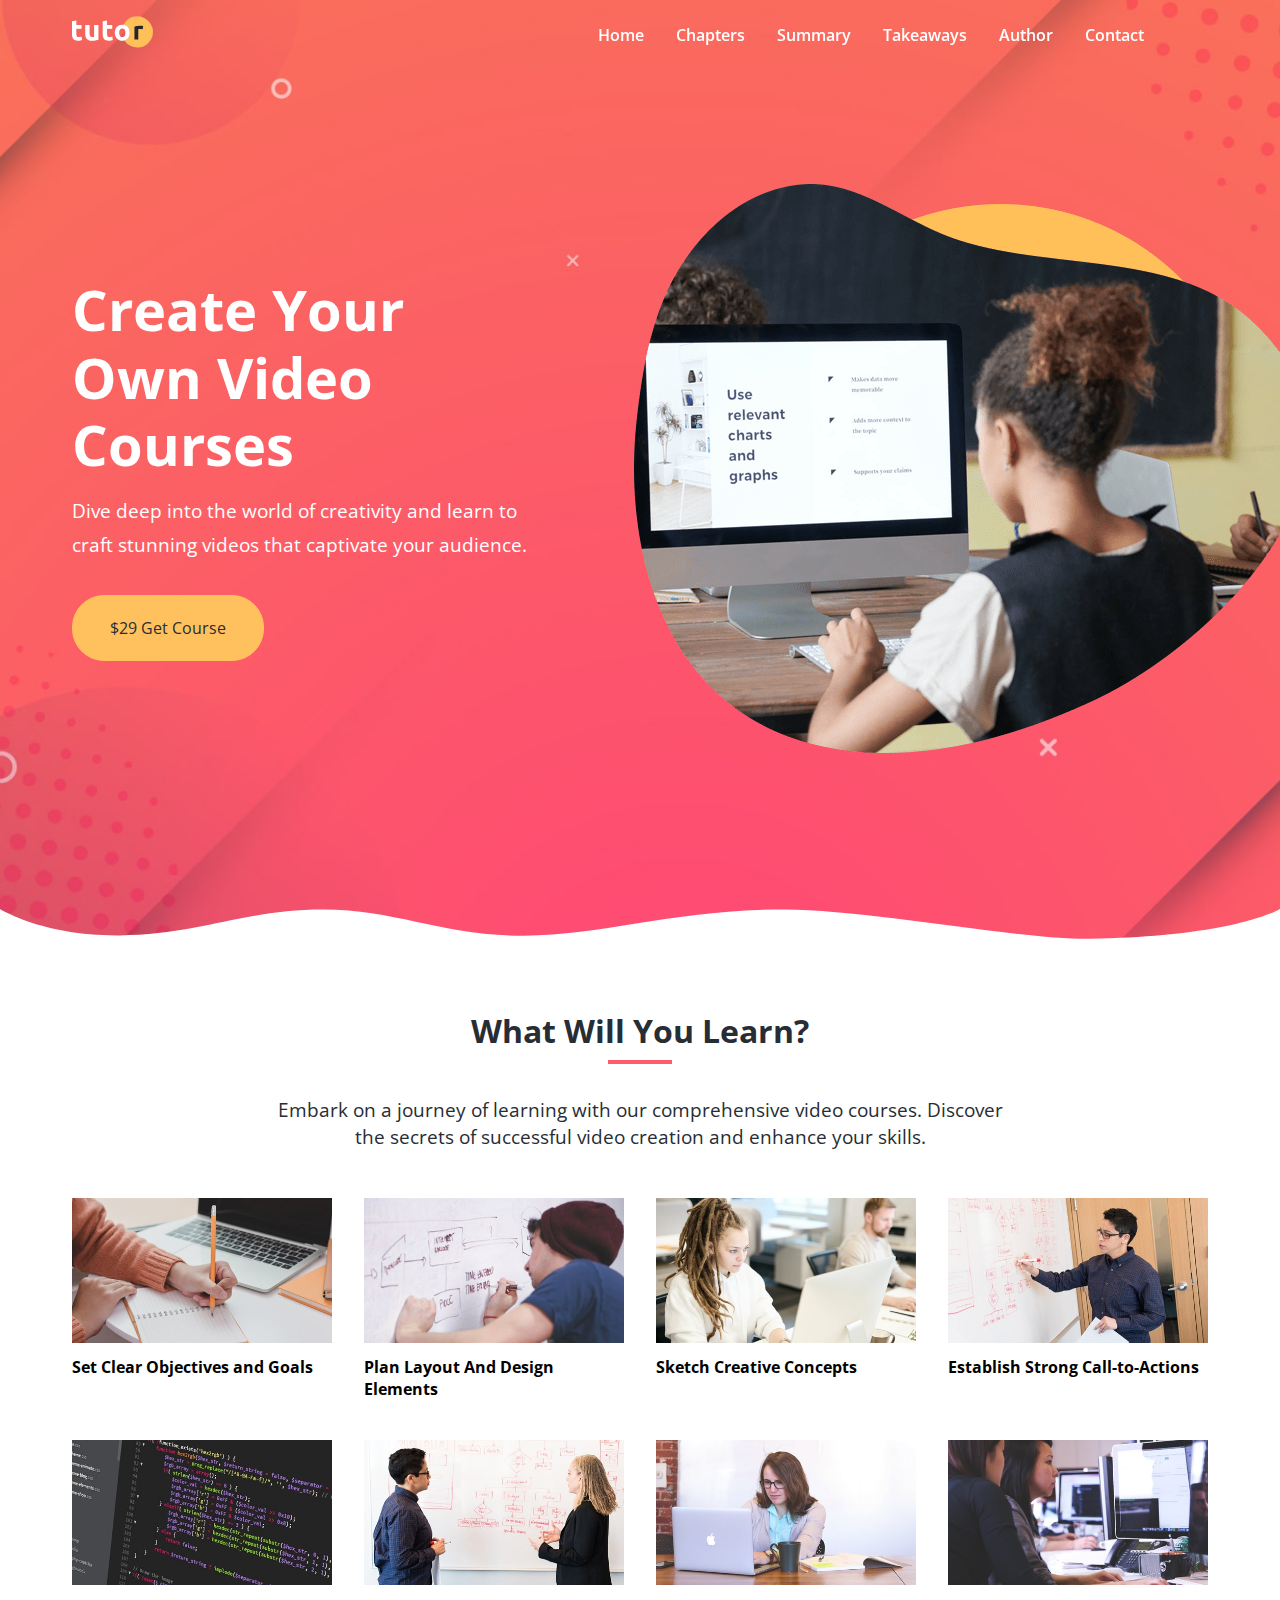
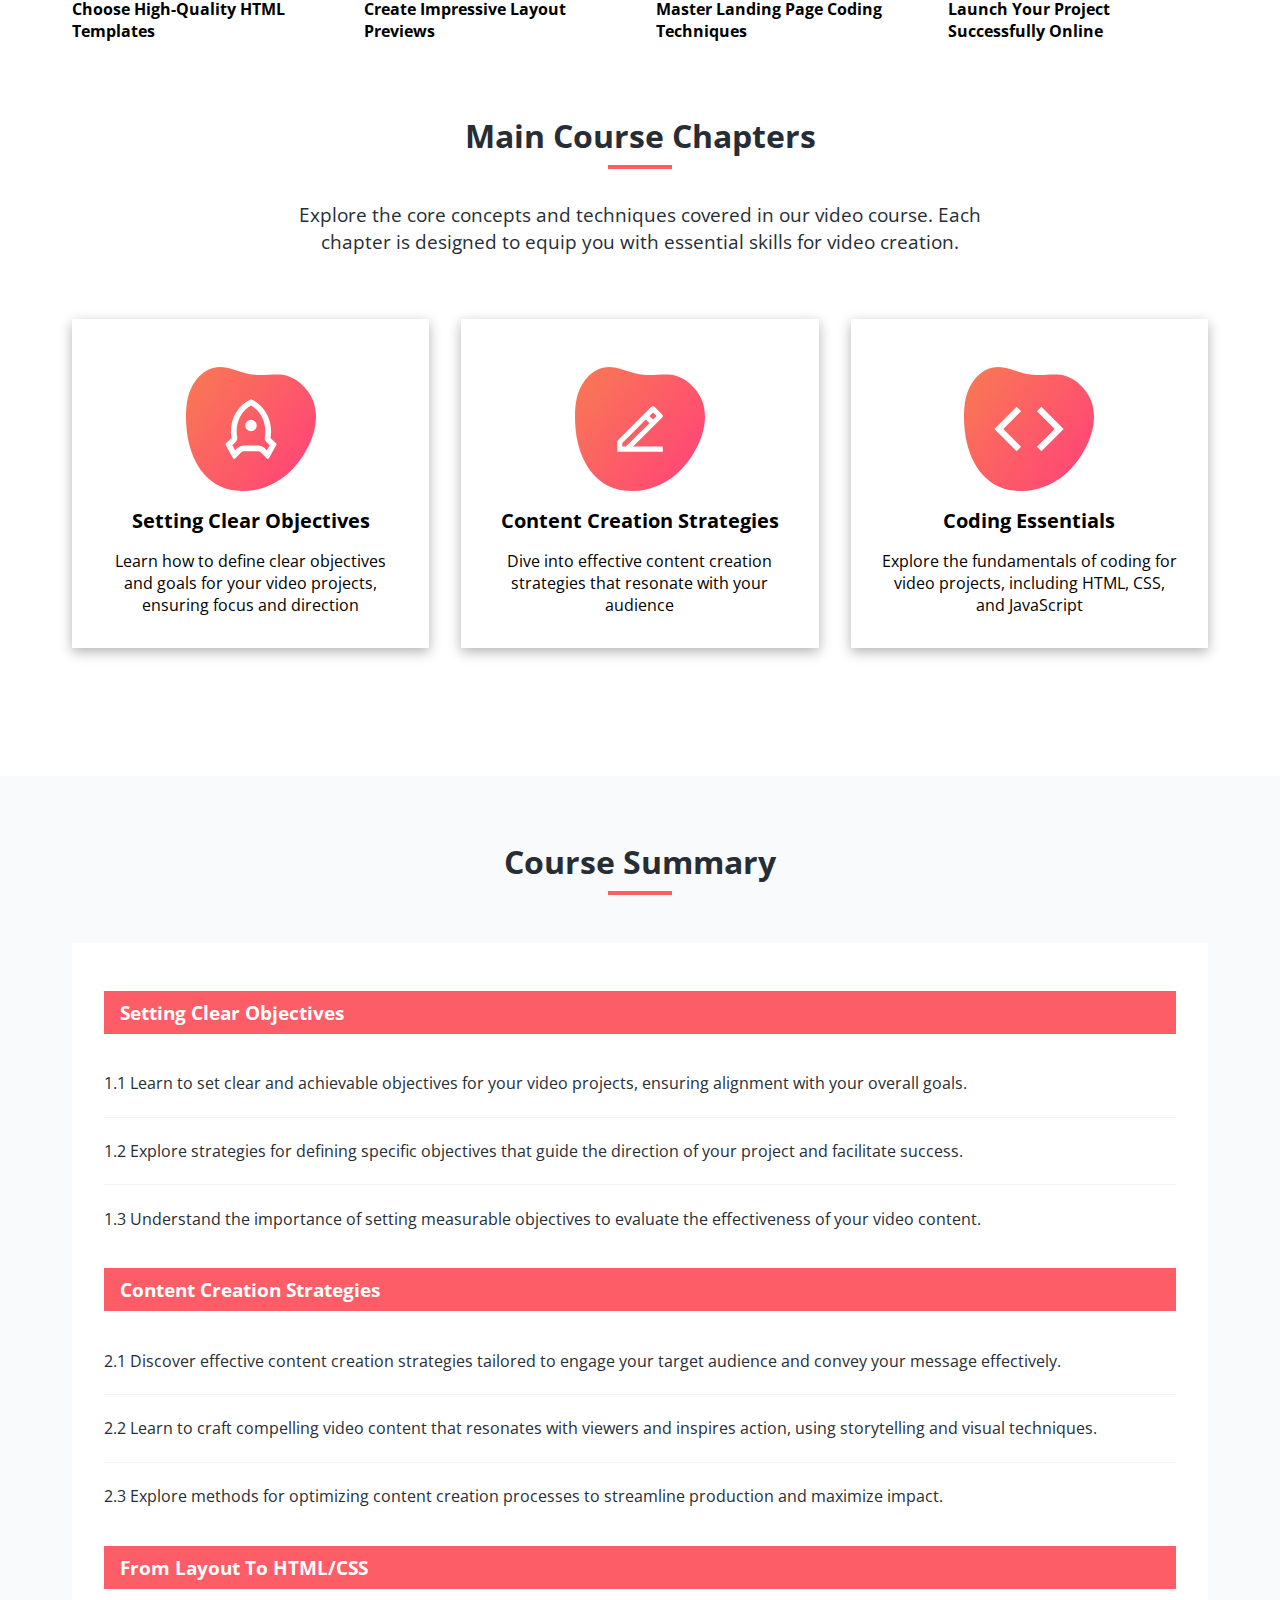
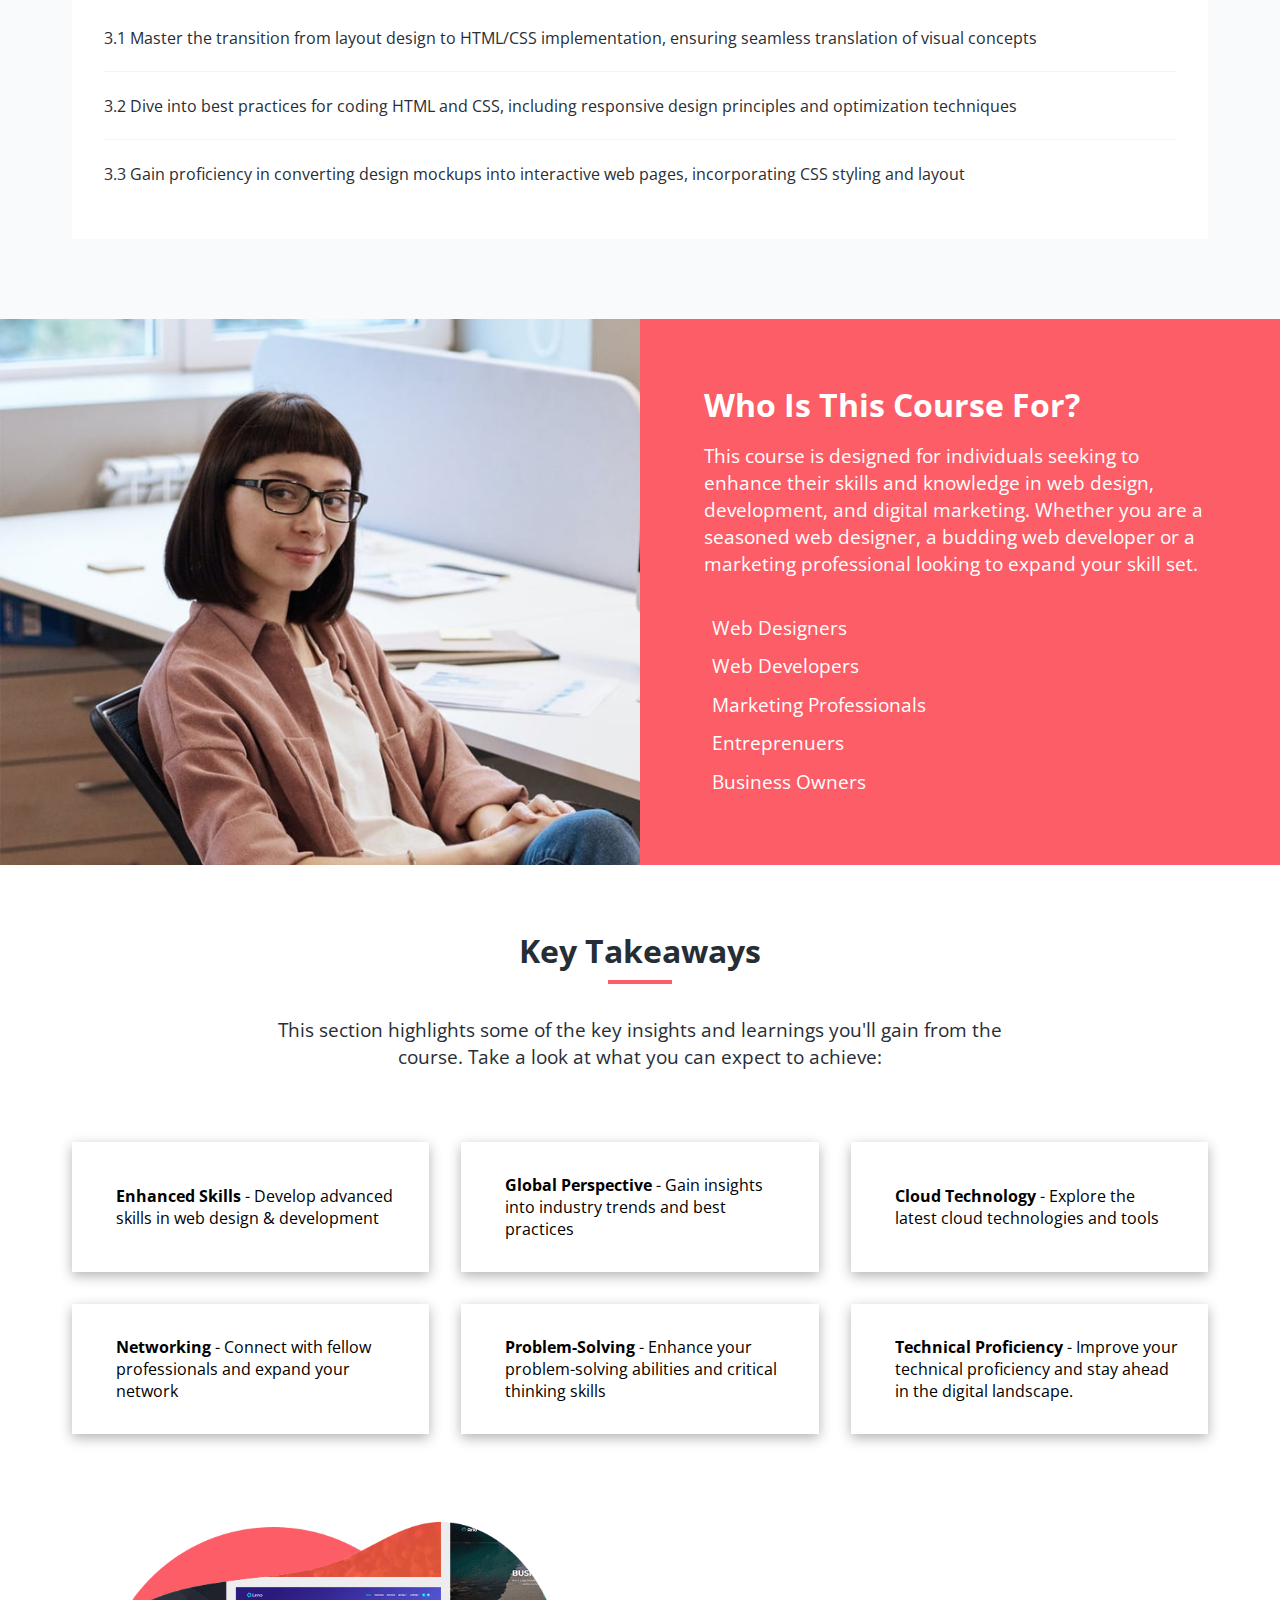
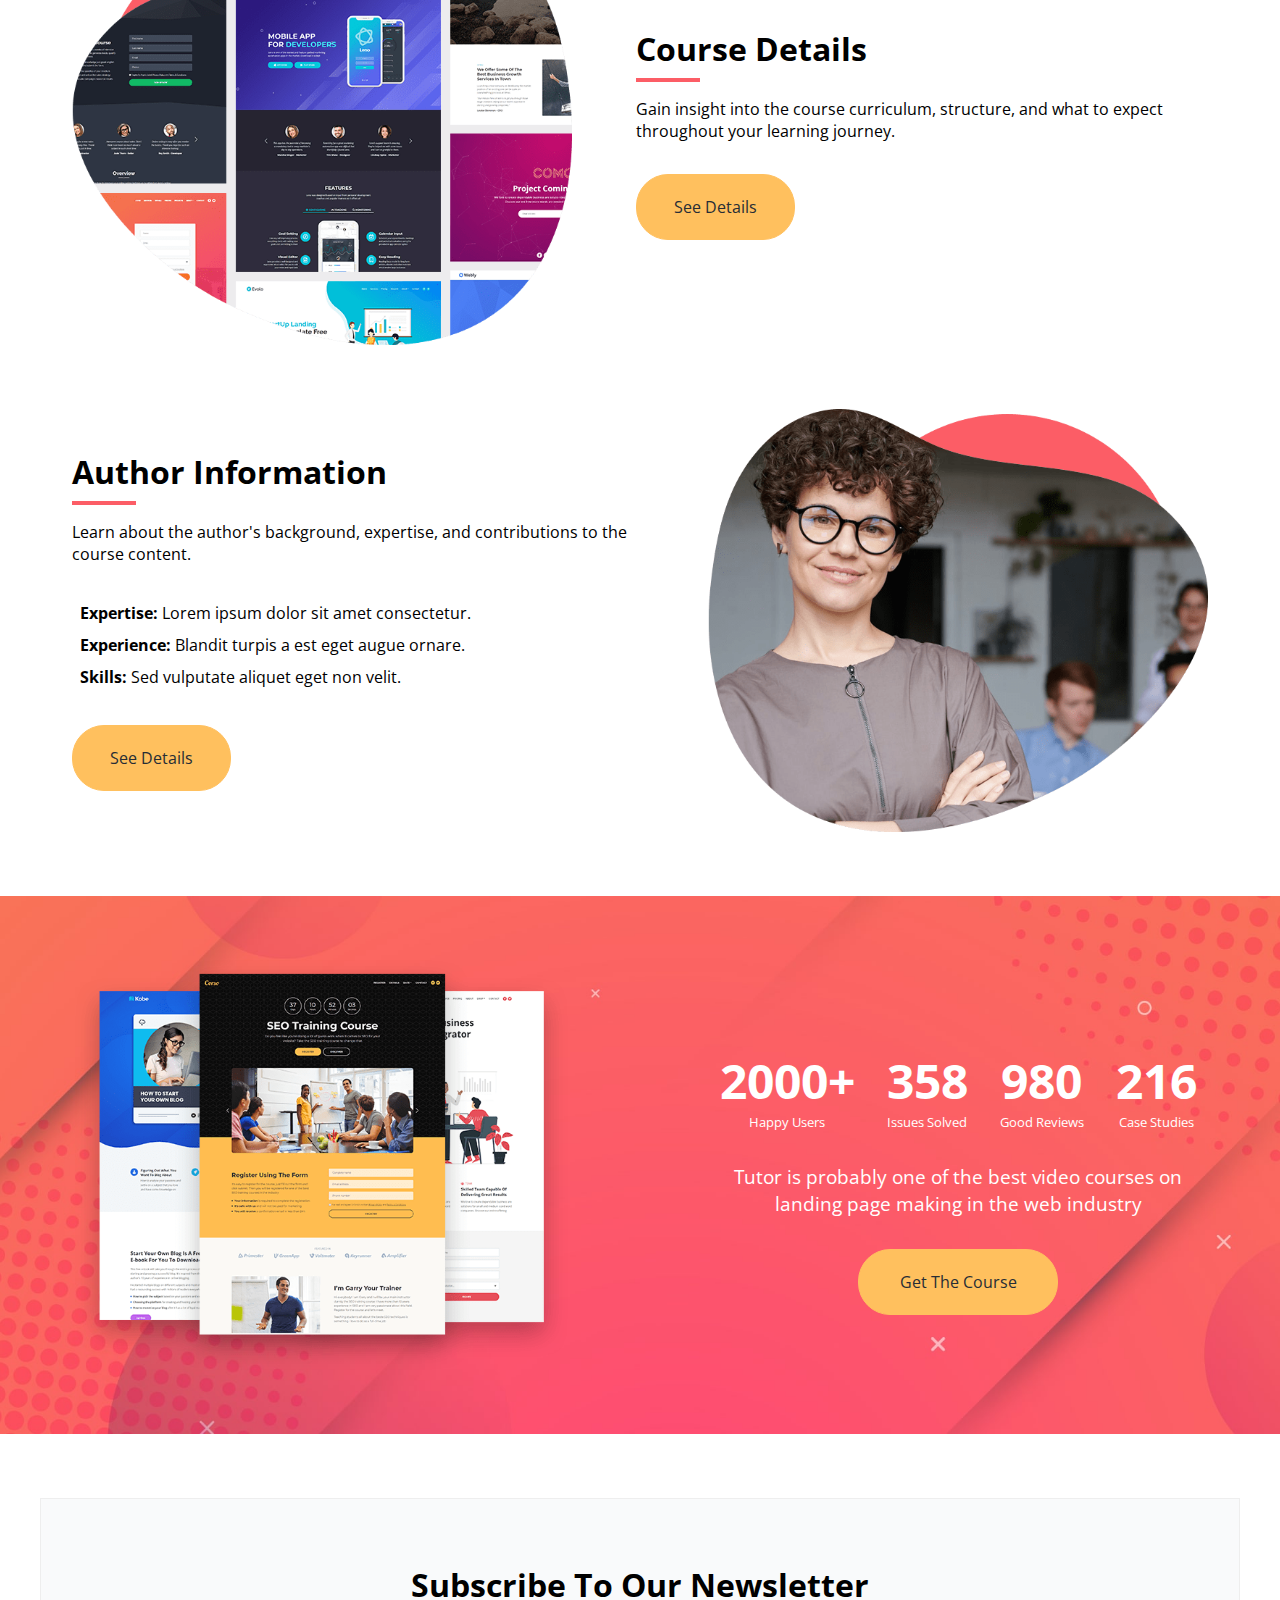
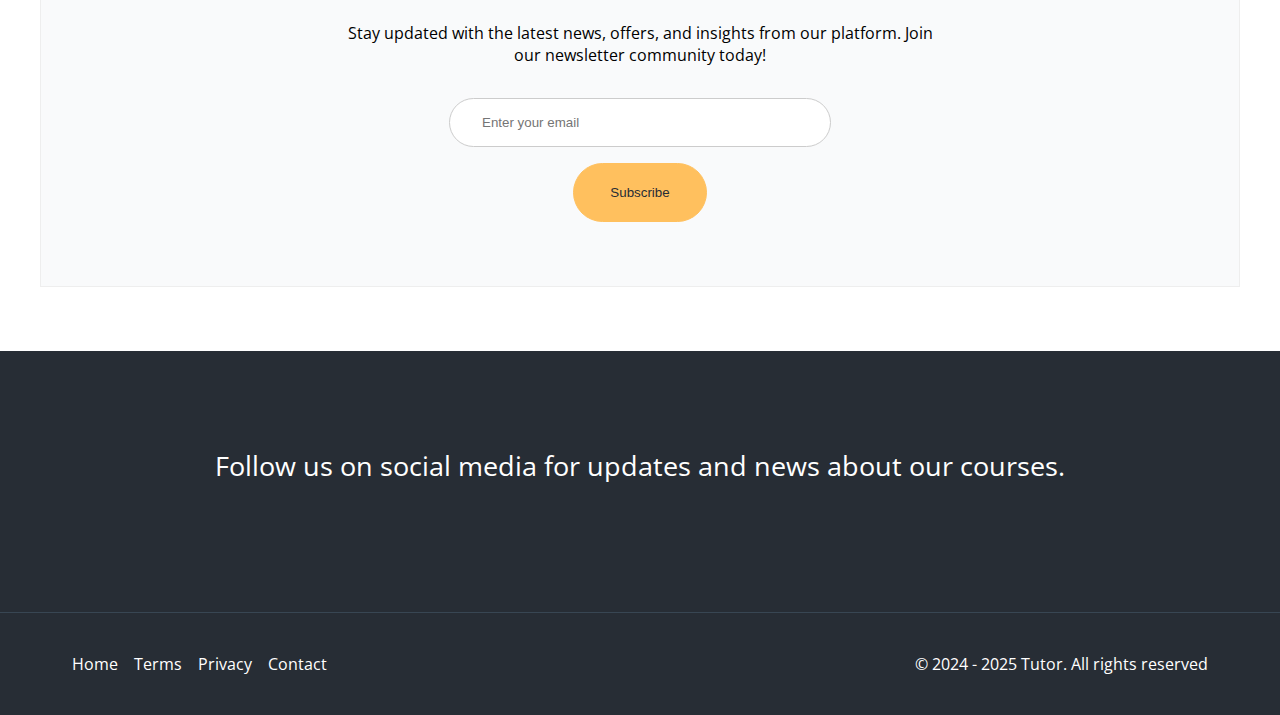
<file: index.html>
<!DOCTYPE html>
<html lang="en">
  <head>
    <meta charset="UTF-8" />
    <meta name="viewport" content="width=device-width, initial-scale=1.0" />
    <link rel="preconnect" href="https://fonts.googleapis.com" />
    <link rel="preconnect" href="https://fonts.gstatic.com" crossorigin />
    <link
      href="https://fonts.googleapis.com/css2?family=Open+Sans:ital,wght@0,300..800;1,300..800&display=swap"
      rel="stylesheet"
    />
    <link
      rel="stylesheet"
      href="https://cdnjs.cloudflare.com/ajax/libs/font-awesome/6.6.0/css/all.min.css"
      integrity="sha512-Kc323vGBEqzTmouAECnVceyQqyqdsSiqLQISBL29aUW4U/M7pSPA/gEUZQqv1cwx4OnYxTxve5UMg5GT6L4JJg=="
      crossorigin="anonymous"
      referrerpolicy="no-referrer"
    />
    <link rel="stylesheet" href="./css/style.css" />
    <link rel="icon" href="./images/favicon.png" />
    <title>Welcome to Tutor</title>
  </head>
  <body>
    <nav class="navbar">
      <div class="container navbar-flex">
        <a href="/">
          <img src="./images/logo.svg" alt="tutor" />
        </a>
        <div class="main-menu-items">
          <ul class="main-menu-list">
            <li><a href="index.html">Home</a></li>
            <li><a href="#chapters">Chapters</a></li>
            <li><a href="#summary">Summary</a></li>
            <li><a href="#takeaways">Takeaways</a></li>
            <li><a href="#author">Author</a></li>
            <li><a href="./contact.html">Contact</a></li>
            <li>
              <a href="https://facebook.com/" target="_blank" lable="Follow Us On Facebook"
                ><i class="fa-brands fa-facebook"></i
              ></a>
            </li>
            <li>
              <a href="https://twitter.com/" target="_blank" lable="Follow Us On Twitter"
                ><i class="fa-brands fa-twitter"></i
              ></a>
            </li>
          </ul>
        </div>
        <!-- Mobile Menu -->
        <div class="mobile-menu">
          <!-- Hamburger button-->
          <div class="mobile-menu-toggle"><i class="fas fa-bars fa-2x"></i></div>
          <!-- Mobile Menu Items -->
          <div class="mobile-menu-items">
            <ul class="mobile-menu-list">
              <li><a href="index.html">Home</a></li>
              <li><a href="#chapter">Chapters</a></li>
              <li><a href="#summary">Summary</a></li>
              <li><a href="#takeaways">Takeaways</a></li>
              <li><a href="#author">Author</a></li>
              <li><a href="./contact.html">Contact</a></li>
              <li>
                <a href="https://facebook.com/" target="_blank" lable="Follow Us On Facebook"
                  ><i class="fa-brands fa-facebook"></i
                ></a>
              </li>
              <li>
                <a href="https://twitter.com/" target="_blank" lable="Follow Us On Twitter"
                  ><i class="fa-brands fa-twitter"></i
                ></a>
              </li>
            </ul>
          </div>
        </div>
      </div>
    </nav>
    <!-- Hero -->
    <header class="hero">
      <div class="container hero-flex">
        <div class="hero-content">
          <h1>Create Your Own Video Courses</h1>
          <p>Dive deep into the world of creativity and learn to craft stunning videos that captivate your audience.</p>
          <a href="#" class="btn">$29 Get Course</a>
        </div>
        <img src="./images/header-course.png" alt="hero" />
      </div>
      <svg
        class="frame-decoration"
        data-name="Layer 2"
        xmlns="http://www.w3.org/2000/svg"
        preserveAspectRatio="none"
        viewBox="0 0 1920 192.275"
      >
        <defs>
          <style>
            .cls-1 {
              fill: #ffffff;
            }
          </style>
        </defs>
        <title>frame-decoration</title>
        <path
          class="cls-1"
          d="M0,158.755s63.9,52.163,179.472,50.736c121.494-1.5,185.839-49.738,305.984-49.733,109.21,0,181.491,51.733,300.537,50.233,123.941-1.562,225.214-50.126,390.43-50.374,123.821-.185,353.982,58.374,458.976,56.373,217.907-4.153,284.6-57.236,284.6-57.236V351.03H0V158.755Z"
          transform="translate(0 -158.755)"
        />
      </svg>
    </header>
    <!-- Learn section -->
    <section class="learn">
      <div class="container">
        <div class="section-header">
          <h2>What Will You Learn?</h2>
          <div class="heading-border"></div>
          <p>
            Embark on a journey of learning with our comprehensive video courses. Discover the secrets of successful
            video creation and enhance your skills.
          </p>
        </div>
        <div class="topics">
          <div class="topic">
            <div class="topic-image">
              <img src="./images/description-1.jpg" alt="topic-1" />
            </div>
            <div class="topic-text">
              <h3>Set Clear Objectives and Goals</h3>
            </div>
          </div>
          <div class="topic">
            <div class="topic-image">
              <img src="./images/description-2.jpg" alt="topic-2" />
            </div>
            <div class="topic-text">
              <h3>Plan Layout And Design Elements</h3>
            </div>
          </div>
          <div class="topic">
            <div class="topic-image">
              <img src="./images/description-3.jpg" alt="topic-3" />
            </div>
            <div class="topic-text">
              <h3>Sketch Creative Concepts</h3>
            </div>
          </div>
          <div class="topic">
            <div class="topic-image">
              <img src="./images/description-4.jpg" alt="topic-4" />
            </div>
            <div class="topic-text">
              <h3>Establish Strong Call-to-Actions</h3>
            </div>
          </div>
          <div class="topic">
            <div class="topic-image">
              <img src="./images/description-5.jpg" alt="topic-5" />
            </div>
            <div class="topic-text">
              <h3>Choose High-Quality HTML Templates</h3>
            </div>
          </div>
          <div class="topic">
            <div class="topic-image">
              <img src="./images/description-6.jpg" alt="topic-6" />
            </div>
            <div class="topic-text">
              <h3>Create Impressive Layout Previews</h3>
            </div>
          </div>
          <div class="topic">
            <div class="topic-image">
              <img src="./images/description-7.jpg" alt="topic-7" />
            </div>
            <div class="topic-text">
              <h3>Master Landing Page Coding Techniques</h3>
            </div>
          </div>
          <div class="topic">
            <div class="topic-image">
              <img src="./images/description-8.jpg" alt="topic-8" />
            </div>
            <div class="topic-text">
              <h3>Launch Your Project Successfully Online</h3>
            </div>
          </div>
        </div>
      </div>
    </section>
    <!--Course Chapter section -->
    <section class="chapters section" id="chapters">
      <div class="container">
        <div class="section-header">
          <h2>Main Course Chapters</h2>
          <div class="heading-border"></div>
          <p>
            Explore the core concepts and techniques covered in our video course. Each chapter is designed to equip you
            with essential skills for video creation.
          </p>
        </div>
        <div class="chapter-cards">
          <div class="card">
            <img src="./images/chapters-icon-1.svg" alt="chapter-1" />
            <h3>Setting Clear Objectives</h3>
            <p>Learn how to define clear objectives and goals for your video projects, ensuring focus and direction</p>
          </div>
          <div class="card">
            <img src="./images/chapters-icon-2.svg" alt="chapter-2" />
            <h3>Content Creation Strategies</h3>
            <p>Dive into effective content creation strategies that resonate with your audience</p>
          </div>
          <div class="card">
            <img src="./images/chapters-icon-3.svg" alt="chapter-3" />
            <h3>Coding Essentials</h3>
            <p>Explore the fundamentals of coding for video projects, including HTML, CSS, and JavaScript</p>
          </div>
        </div>
      </div>
    </section>
    <!-- Course Summary -->
    <section class="summary" id="summary">
      <div class="container">
        <div class="section-header">
          <h2>Course Summary</h2>
          <div class="heading-border"></div>
        </div>
        <div class="section-list">
          <div class="list">
            <div class="list-header">Setting Clear Objectives</div>
            <div class="list-item">
              1.1 Learn to set clear and achievable objectives for your video projects, ensuring alignment with your
              overall goals.
            </div>
            <div class="list-item">
              1.2 Explore strategies for defining specific objectives that guide the direction of your project and
              facilitate success.
            </div>
            <div class="list-item">
              1.3 Understand the importance of setting measurable objectives to evaluate the effectiveness of your video
              content.
            </div>
          </div>
          <div class="list">
            <div class="list-header">Content Creation Strategies</div>
            <div class="list-item">
              2.1 Discover effective content creation strategies tailored to engage your target audience and convey your
              message effectively.
            </div>
            <div class="list-item">
              2.2 Learn to craft compelling video content that resonates with viewers and inspires action, using
              storytelling and visual techniques.
            </div>
            <div class="list-item">
              2.3 Explore methods for optimizing content creation processes to streamline production and maximize
              impact.
            </div>
          </div>
          <div class="list">
            <div class="list-header">From Layout To HTML/CSS</div>
            <div class="list-item">
              3.1 Master the transition from layout design to HTML/CSS implementation, ensuring seamless translation of
              visual concepts
            </div>
            <div class="list-item">
              3.2 Dive into best practices for coding HTML and CSS, including responsive design principles and
              optimization techniques
            </div>
            <div class="list-item">
              3.3 Gain proficiency in converting design mockups into interactive web pages, incorporating CSS styling
              and layout
            </div>
          </div>
        </div>
      </div>
    </section>
    <!-- Info -->
    <section class="info" id="info">
      <div class="info-container">
        <div class="info-left"></div>
        <div class="info-content">
          <h2>Who Is This Course For?</h2>
          <p>
            This course is designed for individuals seeking to enhance their skills and knowledge in web design,
            development, and digital marketing. Whether you are a seasoned web designer, a budding web developer or a
            marketing professional looking to expand your skill set.
          </p>
          <ul>
            <li><i class="fas fa-check"></i>Web Designers</li>
            <li><i class="fas fa-check"></i>Web Developers</li>
            <li><i class="fas fa-check"></i>Marketing Professionals</li>
            <li><i class="fas fa-check"></i>Entreprenuers</li>
            <li><i class="fas fa-check"></i>Business Owners</li>
          </ul>
        </div>
      </div>
    </section>
    <!-- Takeaways -->
    <section class="takeaways section" id="takeaways">
      <div class="container">
        <div class="section-header">
          <h2>Key Takeaways</h2>
          <div class="heading-border"></div>
          <p>
            This section highlights some of the key insights and learnings you'll gain from the course. Take a look at
            what you can expect to achieve:
          </p>
        </div>
        <div class="takeaways-cards">
          <div class="card">
            <i class="fas fa-rocket fa-3x text-primary"></i>
            <p><strong>Enhanced Skills</strong> - Develop advanced skills in web design & development</p>
          </div>
          <div class="card">
            <i class="fas fa-globe fa-3x text-primary"></i>
            <p><strong>Global Perspective</strong> - Gain insights into industry trends and best practices</p>
          </div>
          <div class="card">
            <i class="fas fa-cloud fa-3x text-primary"></i>
            <p><strong>Cloud Technology</strong> - Explore the latest cloud technologies and tools</p>
          </div>
          <div class="card">
            <i class="fas fa-user fa-3x text-primary"></i>
            <p><strong>Networking </strong> - Connect with fellow professionals and expand your network</p>
          </div>
          <div class="card">
            <i class="fas fa-cog fa-3x text-primary"></i>
            <p>
              <strong>Problem-Solving</strong> - Enhance your problem-solving abilities and critical thinking skills
            </p>
          </div>
          <div class="card">
            <i class="fas fa-server fa-3x text-primary"></i>
            <p>
              <strong>Technical Proficiency</strong> - Improve your technical proficiency and stay ahead in the digital
              landscape.
            </p>
          </div>
        </div>
      </div>
    </section>
    <!-- Course Details -->
    <section class="details section" id="details">
      <div class="container details-flex">
        <img src="./images/details.png" alt="details" />
        <div class="details-content">
          <h2>Course Details</h2>
          <div class="heading-border"></div>
          <p>
            Gain insight into the course curriculum, structure, and what to expect throughout your learning journey.
          </p>
          <a href="#" class="btn">See Details</a>
        </div>
      </div>
    </section>
    <!-- Author Info -->
    <section class="details section" id="author">
      <div class="container details-flex">
        <img src="./images/author.png" alt="author" />
        <div class="details-content">
          <h2>Author Information</h2>
          <div class="heading-border"></div>
          <p>Learn about the author's background, expertise, and contributions to the course content.</p>
          <ul>
            <li>
              <i class="fas fa-chevron-circle-right text-primary"></i> <strong>Expertise:</strong> Lorem ipsum dolor sit
              amet consectetur.
            </li>
            <li>
              <i class="fas fa-chevron-circle-right text-primary"></i> <strong>Experience:</strong> Blandit turpis a est
              eget augue ornare.
            </li>
            <li>
              <i class="fas fa-chevron-circle-right text-primary"></i> <strong>Skills:</strong> Sed vulputate aliquet
              eget non velit.
            </li>
          </ul>
          <a href="#" class="btn">See Details</a>
        </div>
      </div>
    </section>
    <!-- Stats -->
    <section class="stats section" id="stats">
      <div class="container stats-flex">
        <img src="./images/stats.png" alt="stats" />
        <div class="stats-content">
          <div class="stats-numbers">
            <div>
              <h3>2000+</h3>
              <p>Happy Users</p>
            </div>
            <div>
              <h3>358</h3>
              <p>Issues Solved</p>
            </div>
            <div>
              <h3>980</h3>
              <p>Good Reviews</p>
            </div>
            <div>
              <h3>216</h3>
              <p>Case Studies</p>
            </div>
          </div>
          <p class="stats-text">
            Tutor is probably one of the best video courses on landing page making in the web industry
          </p>
          <a href="#" class="btn">Get The Course</a>
        </div>
      </div>
    </section>
    <!-- Newsletter -->
    <section class="newsletter section" id="newsletter">
      <div class="container newsletter-flex">
        <h2>Subscribe To Our Newsletter</h2>
        <p>
          Stay updated with the latest news, offers, and insights from our platform. Join our newsletter community
          today!
        </p>
        <form>
          <input type="email" id="email" placeholder="Enter your email" />
          <button type="submit" class="btn">Subscribe</button>
        </form>
      </div>
    </section>
    <!-- Social -->
    <section class="social section">
      <div class="container">
        <p>Follow us on social media for updates and news about our courses.</p>
        <div class="social-icons">
          <a href="https://facebook.com" target="_blank" aria-label="Follow Us On Facebook">
            <i class="fa-brands fa-facebook fa-2x"></i>
          </a>
          <a href="https://twitter.com" target="_blank" aria-label="Follow Us On Twitter">
            <i class="fa-brands fa-twitter fa-2x"></i>
          </a>
          <a href="https://instagram.com" target="_blank" aria-label="Follow Us On Instagram"
            ><i class="fa-brands fa-instagram fa-2x"></i>
          </a>
          <a href="https://linkdin.com" target="_blank" aria-label="Follow Us On Linkdin"
            ><i class="fa-brands fa-linkedin fa-2x"></i>
          </a>
          <a href="https://youtube.com" target="_blank" aria-label="Follow Us On Youtube">
            <i class="fa-brands fa-youtube fa-2x"></i>
          </a>
          <a href="https://pinterest.com" target="_blank" aria-label="Follow Us On Pinterest">
            <i class="fa-brands fa-pinterest fa-2x"></i>
          </a>
        </div>
      </div>
    </section>
    <footer class="footer">
      <div class="container footer-flex">
        <ul class="footer-links">
          <li>
            <a href="#">Home</a>
          </li>
          <li>
            <a href="#">Terms</a>
          </li>
          <li>
            <a href="#">Privacy</a>
          </li>
          <li>
            <a href="#">Contact</a>
          </li>
        </ul>
        <p>© 2024 - 2025 Tutor. All rights reserved</p>
      </div>
    </footer>
    <script src="./js/script.js"></script>
  </body>
</html>
</file>
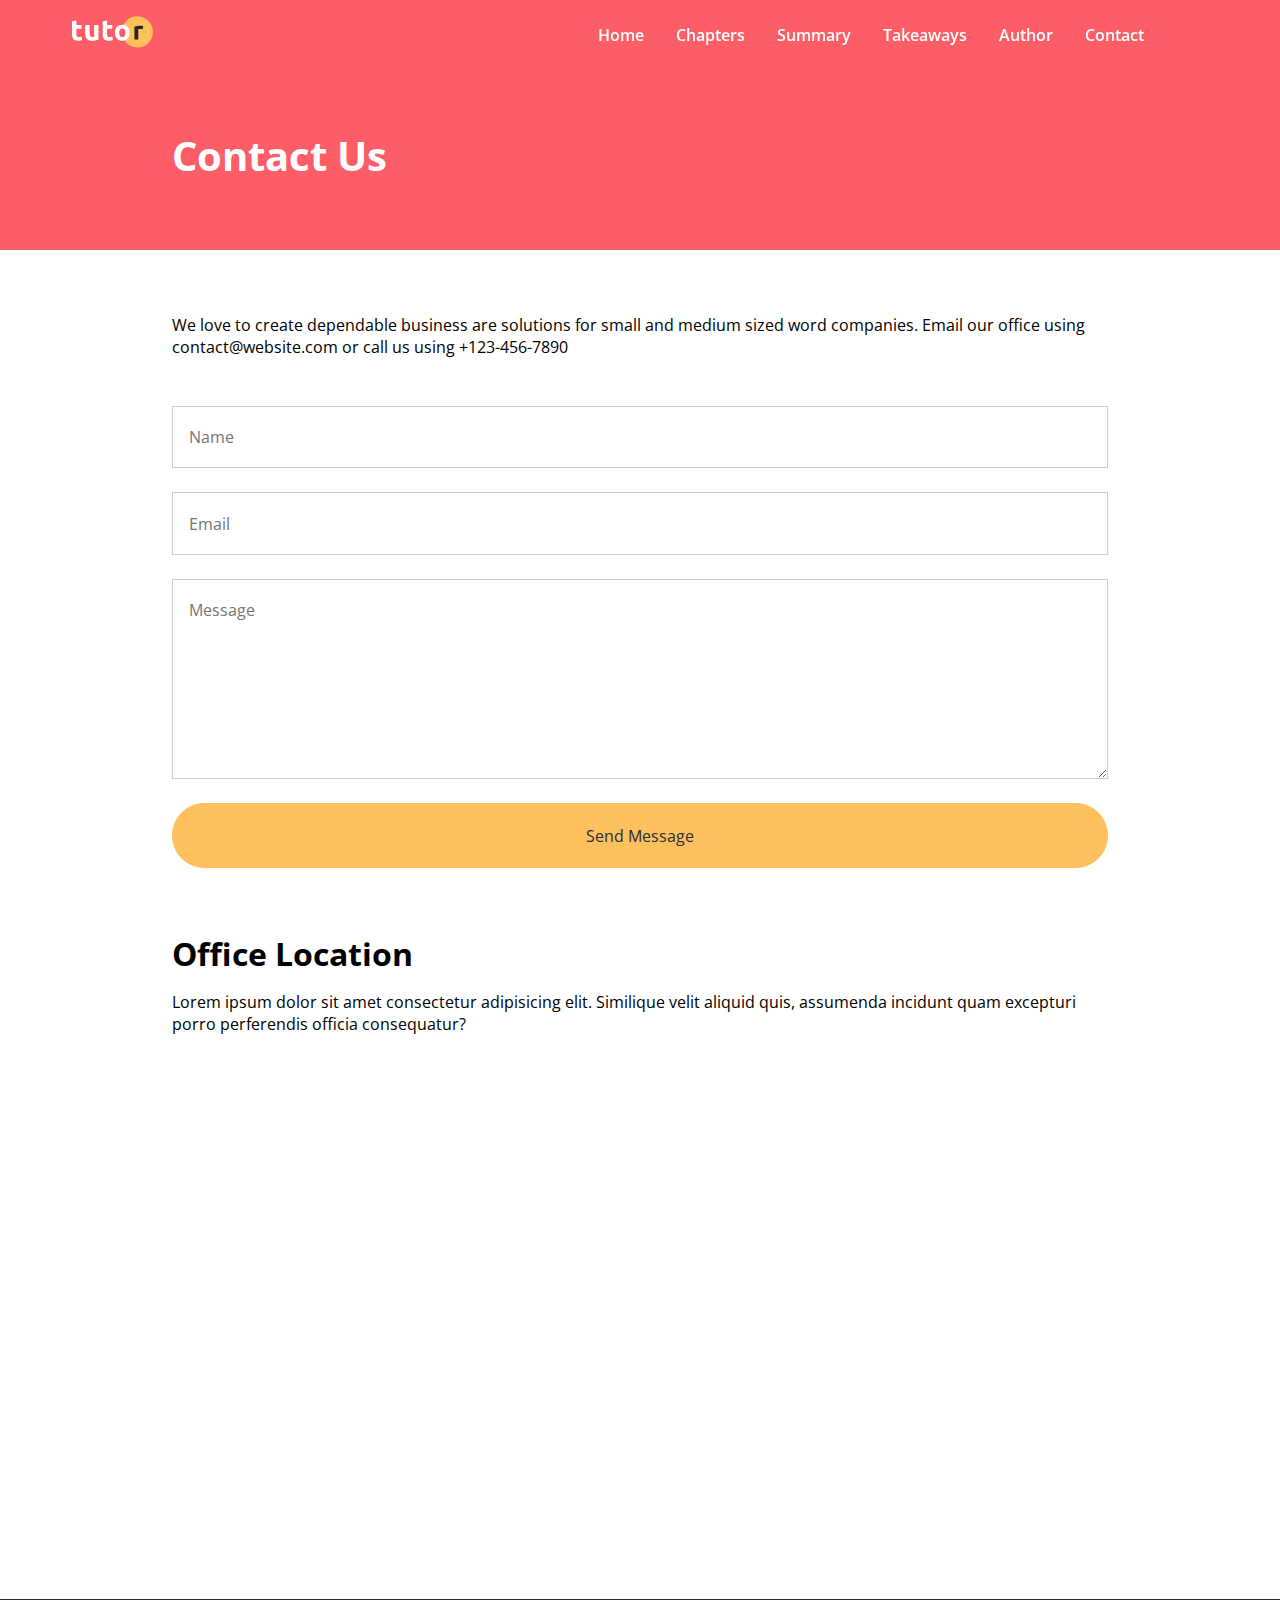
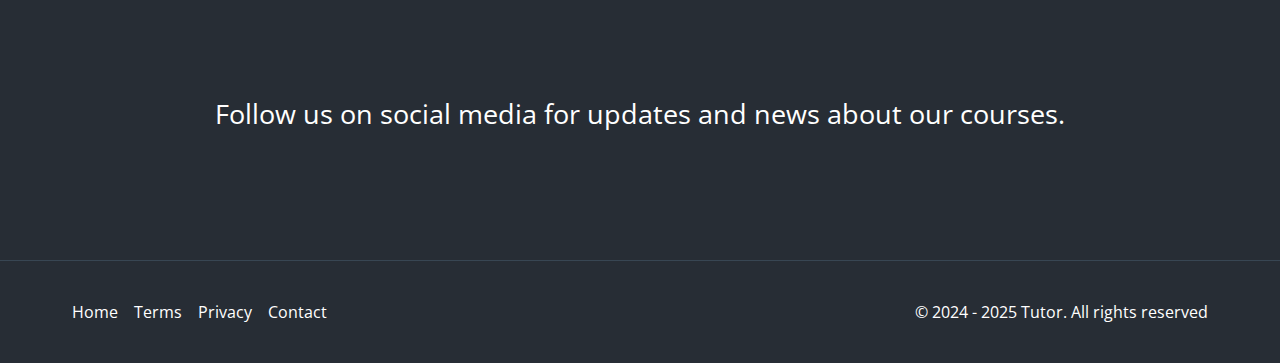
<file: contact.html>
<!DOCTYPE html>
<html lang="en">
  <head>
    <meta charset="UTF-8" />
    <meta name="viewport" content="width=device-width, initial-scale=1.0" />
    <link rel="preconnect" href="https://fonts.googleapis.com" />
    <link rel="preconnect" href="https://fonts.gstatic.com" crossorigin />
    <link
      href="https://fonts.googleapis.com/css2?family=Open+Sans:ital,wght@0,300..800;1,300..800&display=swap"
      rel="stylesheet"
    />
    <link
      rel="stylesheet"
      href="https://cdnjs.cloudflare.com/ajax/libs/font-awesome/6.6.0/css/all.min.css"
      integrity="sha512-Kc323vGBEqzTmouAECnVceyQqyqdsSiqLQISBL29aUW4U/M7pSPA/gEUZQqv1cwx4OnYxTxve5UMg5GT6L4JJg=="
      crossorigin="anonymous"
      referrerpolicy="no-referrer"
    />
    <link rel="stylesheet" href="./css/style.css" />
    <link rel="icon" href="./images/favicon.png" />
    <title>Welcome to Tutor</title>
  </head>
  <body>
    <nav class="navbar">
      <div class="container navbar-flex">
        <a href="/">
          <img src="./images/logo.svg" alt="tutor" />
        </a>
        <div class="main-menu-items">
          <ul class="main-menu-list">
            <li><a href="index.html">Home</a></li>
            <li><a href="/#chapters">Chapters</a></li>
            <li><a href="/#summary">Summary</a></li>
            <li><a href="/#takeaways">Takeaways</a></li>
            <li><a href="/#author">Author</a></li>
            <li><a href="./contact.html">Contact</a></li>
            <li>
              <a href="https://facebook.com/" target="_blank" lable="Follow Us On Facebook"
                ><i class="fa-brands fa-facebook"></i
              ></a>
            </li>
            <li>
              <a href="https://twitter.com/" target="_blank" lable="Follow Us On Twitter"
                ><i class="fa-brands fa-twitter"></i
              ></a>
            </li>
          </ul>
        </div>
        <!-- Mobile Menu -->
        <div class="mobile-menu">
          <!-- Hamburger button-->
          <div class="mobile-menu-toggle"><i class="fas fa-bars fa-2x"></i></div>
          <!-- Mobile Menu Items -->
          <div class="mobile-menu-items">
            <ul class="mobile-menu-list">
              <li><a href="index.html">Home</a></li>
              <li><a href="#chapter">Chapters</a></li>
              <li><a href="#summary">Summary</a></li>
              <li><a href="#takeaways">Takeaways</a></li>
              <li><a href="#author">Author</a></li>
              <li><a href="./contact.html">Contact</a></li>
              <li>
                <a href="https://facebook.com/" target="_blank" lable="Follow Us On Facebook"
                  ><i class="fa-brands fa-facebook"></i
                ></a>
              </li>
              <li>
                <a href="https://twitter.com/" target="_blank" lable="Follow Us On Twitter"
                  ><i class="fa-brands fa-twitter"></i
                ></a>
              </li>
            </ul>
          </div>
        </div>
      </div>
    </nav>
    <!-- Inner header -->
    <header class="inner-header">
      <div class="container-sm">
        <h1>Contact Us</h1>
      </div>
    </header>
    <!-- Contact Form -->
    <section class="contact-form section">
      <div class="container-sm">
        <p>
          We love to create dependable business are solutions for small and medium sized word companies. Email our
          office using contact@website.com or call us using +123-456-7890
        </p>
        <form action="https://formspree.io/f/xldrkeyg" method="POST">
          <input type="text" name="name" placeholder="Name" />
          <input type="email" name="email" placeholder="Email" />
          <textarea name="message" placeholder="Message"></textarea>
          <button type="submit" class="btn">Send Message</button>
        </form>
      </div>
    </section>

    <!-- Location -->
    <section class="location section">
      <div class="container-sm">
        <h2>Office Location</h2>
        <p>
          Lorem ipsum dolor sit amet consectetur adipisicing elit. Similique velit aliquid quis, assumenda incidunt quam
          excepturi porro perferendis officia consequatur?
        </p>
        <div class="map">
          <iframe
            src="https://www.google.com/maps/embed?pb=!1m18!1m12!1m3!1d1241.5303553091994!2d-0.14076024298621118!3d51.51210217963597!2m3!1f0!2f0!3f0!3m2!1i1024!2i768!4f13.1!3m3!1m2!1s0x487604d502268421%3A0x6a7d62889992f993!2sRegent+St%2C+Soho%2C+London+W1B+5TH%2C+UK!5e0!3m2!1sen!2sro!4v1476174541049"
            allowfullscreen=""
          ></iframe>
        </div>
      </div>
    </section>

    <!-- Social -->
    <section class="social section">
      <div class="container">
        <p>Follow us on social media for updates and news about our courses.</p>
        <div class="social-icons">
          <a href="https://facebook.com" target="_blank" aria-label="Follow Us On Facebook">
            <i class="fa-brands fa-facebook fa-2x"></i>
          </a>
          <a href="https://twitter.com" target="_blank" aria-label="Follow Us On Twitter">
            <i class="fa-brands fa-twitter fa-2x"></i>
          </a>
          <a href="https://instagram.com" target="_blank" aria-label="Follow Us On Instagram"
            ><i class="fa-brands fa-instagram fa-2x"></i>
          </a>
          <a href="https://linkdin.com" target="_blank" aria-label="Follow Us On Linkdin"
            ><i class="fa-brands fa-linkedin fa-2x"></i>
          </a>
          <a href="https://youtube.com" target="_blank" aria-label="Follow Us On Youtube">
            <i class="fa-brands fa-youtube fa-2x"></i>
          </a>
          <a href="https://pinterest.com" target="_blank" aria-label="Follow Us On Pinterest">
            <i class="fa-brands fa-pinterest fa-2x"></i>
          </a>
        </div>
      </div>
    </section>
    <footer class="footer">
      <div class="container footer-flex">
        <ul class="footer-links">
          <li>
            <a href="#">Home</a>
          </li>
          <li>
            <a href="#">Terms</a>
          </li>
          <li>
            <a href="#">Privacy</a>
          </li>
          <li>
            <a href="#">Contact</a>
          </li>
        </ul>
        <p>© 2024 - 2025 Tutor. All rights reserved</p>
      </div>
    </footer>
    <script src="./js/script.js"></script>
  </body>
</html>
</file>
<file: css/style.css>
*,
*::before,
*::after {
  margin: 0;
  padding: 0;
  box-sizing: border-box;
}

:root {
  --primary-color: #fc5d66;
  --secondary-color: #ffc05e;
  --light-color: #f9fafb;
  --dark-color: #272d35;
}
html,
body {
  font-family: 'Open Sans', sans-serif;
  scroll-behavior: smooth;
}

a {
  text-decoration: none;
}

ul {
  list-style: none;
}

img {
  max-width: 100%;
}

/* Utility classes */

.container {
  max-width: 1200px;
  margin: 0 auto;
  padding: 0 2rem;
}

.container-sm {
  max-width: 1000px;
  margin: 0 auto;
  padding: 0 2rem;
}

.btn {
  display: inline-block;
  padding: 1.3rem 2.3rem;
  border: 1px solid var(--secondary-color);
  border-radius: 32px;
  background: var(--secondary-color);
  color: var(--dark-color);
  cursor: pointer;
  transition: all 0.2s ease;
}

.btn:hover {
  background: var(--primary-color);
  color: #fff;
  border-color: #fff;
}

.section {
  margin: 4rem 0;
}

.section-header {
  max-width: 750px;
  margin: 0 auto;
  text-align: center;
  margin-bottom: 3rem;

  h2 {
    font-size: 2rem;
    font-weight: 700;
    color: var(--dark-color);
    margin-bottom: 0.5rem;
  }

  p {
    font-size: 1.2rem;
    color: var(--dark-color);
  }
}

.heading-border {
  width: 64px;
  height: 4px;
  background: var(--primary-color);
  margin: 0 auto 2rem;
}

.text-primary {
  color: var(--primary-color);
}

/* Card */

.card {
  display: flex;
  flex-direction: column;
  justify-content: center;
  align-items: center;
  text-align: center;
  padding: 2rem 1.75rem;
  box-shadow: rgba(0, 0, 0, 0.3) 0px 4px 12px 0px;
  background: #fff;
}

/* Navbar */

.navbar {
  background: transparent;
  color: #fff;
  padding: 1rem 2rem;
  position: fixed;
  top: 0;
  right: 0;
  left: 0;
  z-index: 1000;
  transition: background 0.3s ease-in-out;

  .main-menu-list {
    display: flex;
    align-items: center;
    gap: 2rem;
    font-weight: 600;
  }

  i {
    font-size: 1.5rem;
  }

  img {
    width: 81px;
    height: 32px;
  }

  a {
    color: #fff;
    &:hover {
      color: var(--secondary-color);
    }
  }
}

.navbar-flex {
  display: flex;
  justify-content: space-between;
  align-items: center;
}

/* Mobile menu */

.navbar .mobile-menu {
  display: none;
}

.navbar .mobile-menu-toggle {
  color: #fff;
  cursor: pointer;
}

.navbar .mobile-menu-items {
  position: absolute;
  top: 100%;
  left: 0;
  width: 100%;
  background: rgba(0, 0, 0, 0.8);
  opacity: 0.95;
  padding: 3rem 2rem;
  text-align: center;
  box-shadow: 0 2px 5px rgba(0, 0, 0, 0.1);
  border-top: 1px solid rgba(255, 255, 255, 0.1);
  transform: translateX(100%);
  transition: transform 0.3s ease;
}

.navbar .mobile-menu-items.active {
  transform: translateX(0);
}

.navbar .mobile-menu-list {
  display: flex;
  flex-direction: column;
  gap: 2rem;
  align-items: center;
  font-size: 1.2rem;
}

.navbar.navbar-scroll {
  background: rgba(235, 77, 85, 0.8);
  backdrop-filter: blur(10px);
}

/* Hero */

.hero {
  background: #000 url('../images/header-background.jpg') center center/cover no-repeat;
  padding: 11.5rem 2rem 8rem;
  color: #fff;
  overflow-x: hidden;
  position: relative;
}

.hero .hero-flex {
  display: flex;
  justify-content: space-between;
  align-items: center;
  gap: 6rem;
  padding-bottom: 8rem;
}

.hero h1 {
  font-size: 3.5rem;
  line-height: 1.2;
  font-weight: 700;
  margin-bottom: 1rem;
}

.hero p {
  font-size: 1.2rem;
  margin-bottom: 2rem;
  line-height: 1.8;
  font-weight: 400;
}

.hero img {
  width: 100%;
  margin-right: -100px;
}

.hero .frame-decoration {
  position: absolute;
  bottom: 0;
  left: 0;
  width: 100%;
  height: 100px;
}

/* Topics section */

.learn .topics {
  display: grid;
  grid-template-columns: repeat(4, 1fr);
  gap: 2rem;
}

.topic h3 {
  font-size: 1rem;
  font-weight: 700;
  margin: 0.5rem 0;
}

.topic img {
  transition: transform 0.3s;
}

.topic img:hover {
  transform: scale(1.1);
}

/* Chapter section */

.chapter-cards {
  display: grid;
  grid-template-columns: repeat(3, 1fr);
  gap: 2rem;
  padding: 1rem 0 4rem;
}

.chapter-cards h3 {
  font-size: 1.25rem;
  font-weight: 700;
  margin: 1rem 0;
}

.chapter-cards .card img {
  width: 130px;
  margin-top: 1rem;
}

/* Course Summary */

.summary {
  color: var(--dark-color);
  background: var(--light-color);
  padding: 4rem 2rem 5rem;
}

.summary .section-list {
  background: #fff;
  padding: 2rem;
}

.summary .list-header {
  color: #fff;
  font-size: 1.2rem;
  font-weight: 700;
  background: var(--primary-color);
  padding: 0.5rem 1rem;
  margin: 1rem 0;
}

.summary .list-item {
  padding: 1.4rem 0;
  border-bottom: 1px solid rgb(241, 244, 246);
}

.summary .list-item:last-child {
  border-bottom: none;
}

/* Info section */

.info-container {
  background: url('../images/audience.jpg') top center/cover no-repeat;
  display: flex;
}

.info-content {
  background: var(--primary-color);
  color: #fff;
  flex: 1;
  padding: 4rem;
}

.info-content h2 {
  font-size: 2rem;
  margin-bottom: 1rem;
  font-weight: 700;
}

.info-content p {
  font-size: 1.2rem;
  margin-bottom: 2rem;
}

.info-content ul li {
  font-size: 1.2rem;
  line-height: 2;
}

.info-content i {
  margin-right: 0.5rem;
  color: var(--secondary-color);
}

.info-left {
  width: 50%;
}

/* Takeaways section */

.takeaways-cards {
  display: grid;
  grid-template-columns: repeat(3, 1fr);
  gap: 2rem;
  padding: 1.5rem 0;
}

.takeaways-cards .card {
  flex-direction: row;
  text-align: left;
}

.takeaways-cards .card i {
  margin-right: 1rem;
}

/* Details section */

.details-flex {
  display: flex;
  justify-content: center;
  align-items: center;
  gap: 4rem;
}

.details .heading-border {
  margin: 0;
}

.details h2 {
  font-size: 2rem;
  font-weight: 700;
  margin-bottom: 0.5rem;
}

.details p {
  padding: 1rem 0 2rem;
}

.details img {
  width: 100%;
  max-width: 500px;
}

/* Author section */

.details + .details .details-flex {
  flex-direction: row-reverse;
}

.details ul {
  margin-bottom: 2rem;
}

.details ul li {
  line-height: 2;
}

.details i {
  margin-right: 0.5rem;
}

/* Stats section */

.stats {
  color: #fff;
  background: url('../images/stats-background.jpg') center center/cover no-repeat;
}

.stats .stats-flex {
  display: flex;
  justify-content: space-between;
  align-items: center;
  padding: 4rem 2rem;
}

.stats img {
  width: 100%;
  max-width: 500px;
}

.stats-content {
  max-width: 500px;
}

.stats .stats-numbers {
  display: flex;
  text-align: center;
  justify-content: center;
  align-items: center;
  flex-wrap: wrap;
  gap: 2rem;
  margin: 2rem 0;
}

.stats .stats-numbers h3 {
  font-size: 3rem;
  font-weight: 700;
}

.stats .stats-numbers p {
  font-size: 0.8rem;
}

.stats .stats-text {
  text-align: center;
  font-size: 1.2rem;
  margin-bottom: 2rem;
}

.stats .btn {
  display: block;
  text-align: center;
  max-width: 200px;
  margin: 0 auto;
}

/* Newsletter section*/

.newsletter {
  text-align: center;
  margin: 0 2rem;
  h2 {
    font-size: 2rem;
    font-weight: 700;
  }
  p {
    max-width: 600px;
  }
}

.newsletter-flex {
  display: flex;
  flex-direction: column;
  justify-content: center;
  align-items: center;
  gap: 1rem;
  background: var(--light-color);
  border: 1px solid rgb(238, 238, 238);
  padding: 4rem 2rem;
}

.newsletter input[type='email'] {
  width: 100%;
  max-width: 400px;
  padding: 1rem 2rem;
  border: 1px solid rgb(204, 204, 204);
  border-radius: 32px;
  margin: 1rem 0;
}

/* Social section */

.social a,
.footer a {
  color: #fff;
  &:hover {
    color: var(--secondary-color);
  }
}

.social {
  color: #fff;
  text-align: center;
  font-size: 1.7rem;
  margin-bottom: 0;
  background: var(--dark-color);
  padding: 6rem 2rem;
  p {
    margin-bottom: 2rem;
  }
}

.social .social-icons {
  display: flex;
  justify-content: center;
  margin-top: 2rem;
  gap: 1rem;
}

/* Footer section */

.footer {
  color: #fff;
  background: var(--dark-color);
  border-top: 1px solid rgb(56, 70, 83);
  padding: 0.5rem 2rem;
}

.footer .footer-flex {
  display: flex;
  justify-content: space-between;
  align-items: center;
}

.footer ul {
  display: flex;
  justify-content: center;
  gap: 1rem;
  margin: 2rem 0;
}

/* Inner Header section */
.inner-header {
  background: var(--primary-color);
  color: #fff;
  height: 250px;
  padding-top: 8rem;
}

.inner-header h1 {
  font-size: 2.5rem;
  font-weight: 700;
  margin-bottom: 1rem;
}

/* Contact Form */
.contact-form p {
  margin-bottom: 3rem;
}

.contact-form input,
.contact-form textarea {
  display: block;
  font-family: inherit;
  font-size: medium;
  width: 100%;
  margin: 1.5rem 0;
  border: 1px solid #ccc;
  padding: 1.2rem 1rem;
}

.contact-form textarea {
  height: 200px;
}

.contact-form .btn {
  display: block;
  width: 100%;
  font-size: inherit;
  font-family: inherit;
  margin: 0 auto;
}

/* Location section */
.location h2 {
  font-size: 2rem;
  font-weight: 700;
  margin-bottom: 1rem;
}

.location p {
  margin-bottom: 2rem;
}

.location .map {
  overflow: hidden;
  position: relative;
  height: 0;
  margin-bottom: 3rem;
  padding-bottom: 50%;
  border-radius: 0.25rem;
}

.location .map iframe {
  position: absolute;
  top: 0;
  left: 0;
  width: 100%;
  height: 100%;
  border: none;
}
/* Media Queries */

@media (max-width: 1200px) {
  .hero .hero-flex {
    gap: 2rem;
  }

  .hero img {
    max-width: 500px;
    margin-right: 0;
  }

  .hero h1 {
    font-size: 3rem;
  }

  .learn .topics {
    grid-template-columns: repeat(3, 1fr);
  }
}

@media (max-width: 992px) {
  .hero {
    text-align: center;
  }
  .hero .hero-flex {
    flex-direction: column;
    padding-bottom: 4rem;
  }

  .hero img {
    max-width: 600px;
    margin-top: 2rem;
  }

  .learn .topics {
    grid-template-columns: repeat(2, 1fr);
  }

  .chapter-cards {
    grid-template-columns: 1fr;
  }

  .takeaways-cards {
    grid-template-columns: 1fr;
  }

  .details-flex {
    flex-direction: column;
    gap: 2rem;
  }

  .details + .details .details-flex {
    flex-direction: column;
    gap: 2rem;
  }

  .stats-flex {
    flex-direction: column;
    gap: 2rem;
  }
}

@media (max-width: 768px) {
  .navbar .mobile-menu {
    display: block;
  }

  .navbar .mobile-menu-toggle {
    display: block;
    padding: 10px;
  }

  .main-menu-items {
    display: none;
  }

  .info-container {
    flex-direction: column;
  }

  .info-content {
    padding: 2rem;
  }

  .info-content h2 {
    font-size: 1.5rem;
  }

  .info-content p {
    font-size: 1rem;
  }

  .info-left {
    display: none;
  }

  .social p {
    font-size: 1.2rem;
  }

  .social i {
    font-size: 2rem;
  }

  .social .social-icons {
    flex-wrap: wrap;
  }

  .footer {
    padding: 0.5rem 1rem;
  }

  .footer .footer-flex {
    flex-direction: column;
    text-align: center;
  }
}

@media (max-width: 576px) {
  .hero {
    padding-left: 0;
    padding-right: 0;
  }

  .hero h1 {
    font-size: 2.5rem;
  }

  .hero img {
    max-width: 350px;
  }

  .learn .topics {
    grid-template-columns: 1fr;
  }

  .summary .container {
    padding: 0;
  }

  .stats .stats-numbers {
    flex-direction: column;
  }

  .newsletter h2 {
    font-size: 1.5rem;
  }

  .newsletter p {
    display: none;
  }
}
</file>
